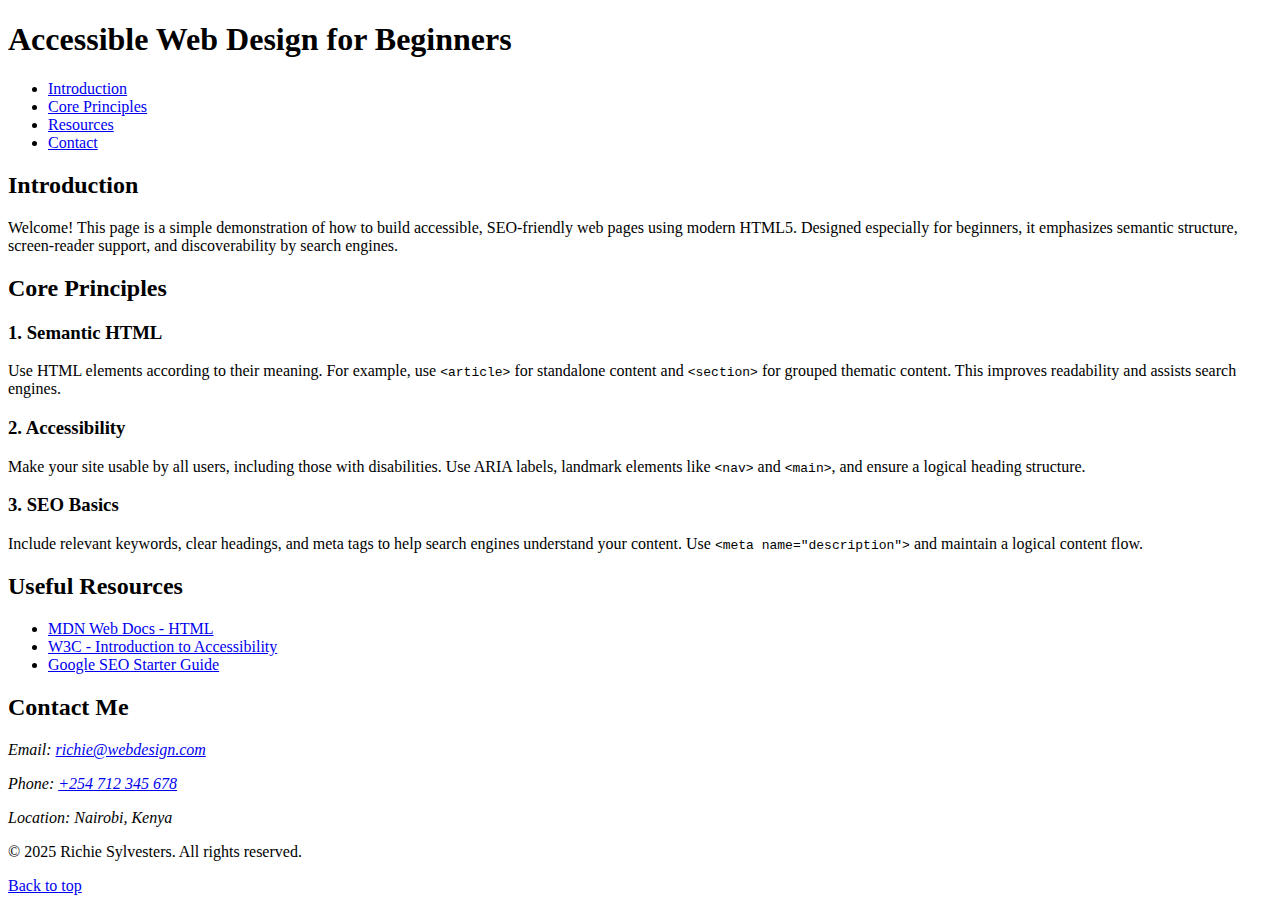
<file: index.html>
<!DOCTYPE html>
<html lang="en">
<head>
    <meta charset="UTF-8">
    <meta name="viewport" content="width=device-width, initial-scale=1.0">
    <meta name="description" content="A beginner-friendly guide to accessible and SEO-optimized web design using semantic HTML5.">
    <meta name="keywords" content="HTML5, accessibility, SEO, semantic HTML, web design, beginners">
    <meta name="author" content="Richie Sylvesters">
    <title>Accessible Web Design for Beginners</title>
</head>
<body>

    <header>
        <h1>Accessible Web Design for Beginners</h1>
        <nav aria-label="Main navigation">
            <ul>
                <li><a href="#introduction">Introduction</a></li>
                <li><a href="#principles">Core Principles</a></li>
                <li><a href="#resources">Resources</a></li>
                <li><a href="#contact">Contact</a></li>
            </ul>
        </nav>
    </header>

    <main>

        <section id="introduction" aria-labelledby="intro-heading">
            <h2 id="intro-heading">Introduction</h2>
            <p>Welcome! This page is a simple demonstration of how to build accessible, SEO-friendly web pages using modern HTML5. Designed especially for beginners, it emphasizes semantic structure, screen-reader support, and discoverability by search engines.</p>
        </section>

        <section id="principles" aria-labelledby="principles-heading">
            <h2 id="principles-heading">Core Principles</h2>

            <article aria-labelledby="semantic-heading">
                <h3 id="semantic-heading">1. Semantic HTML</h3>
                <p>Use HTML elements according to their meaning. For example, use <code>&lt;article&gt;</code> for standalone content and <code>&lt;section&gt;</code> for grouped thematic content. This improves readability and assists search engines.</p>
            </article>

            <article aria-labelledby="accessibility-heading">
                <h3 id="accessibility-heading">2. Accessibility</h3>
                <p>Make your site usable by all users, including those with disabilities. Use ARIA labels, landmark elements like <code>&lt;nav&gt;</code> and <code>&lt;main&gt;</code>, and ensure a logical heading structure.</p>
            </article>

            <article aria-labelledby="seo-heading">
                <h3 id="seo-heading">3. SEO Basics</h3>
                <p>Include relevant keywords, clear headings, and meta tags to help search engines understand your content. Use <code>&lt;meta name="description"&gt;</code> and maintain a logical content flow.</p>
            </article>
        </section>

        <section id="resources" aria-labelledby="resources-heading">
            <h2 id="resources-heading">Useful Resources</h2>
            <ul>
                <li><a href="https://developer.mozilla.org/en-US/docs/Web/HTML" target="_blank" rel="noopener">MDN Web Docs - HTML</a></li>
                <li><a href="https://www.w3.org/WAI/fundamentals/accessibility-intro/" target="_blank" rel="noopener">W3C - Introduction to Accessibility</a></li>
                <li><a href="https://developers.google.com/search/docs/fundamentals/seo-starter-guide" target="_blank" rel="noopener">Google SEO Starter Guide</a></li>
            </ul>
        </section>

        <section id="contact" aria-labelledby="contact-heading">
            <h2 id="contact-heading">Contact Me</h2>
            <address>
                <p>Email: <a href="mailto:richie@webdesign.com">richie@webdesign.com</a></p>
                <p>Phone: <a href="tel:+254712345678">+254 712 345 678</a></p>
                <p>Location: Nairobi, Kenya</p>
            </address>
        </section>

    </main>

    <footer>
        <p>&copy; 2025 Richie Sylvesters. All rights reserved.</p>
        <p><a href="#top">Back to top</a></p>
    </footer>

</body>
</html>
</file>
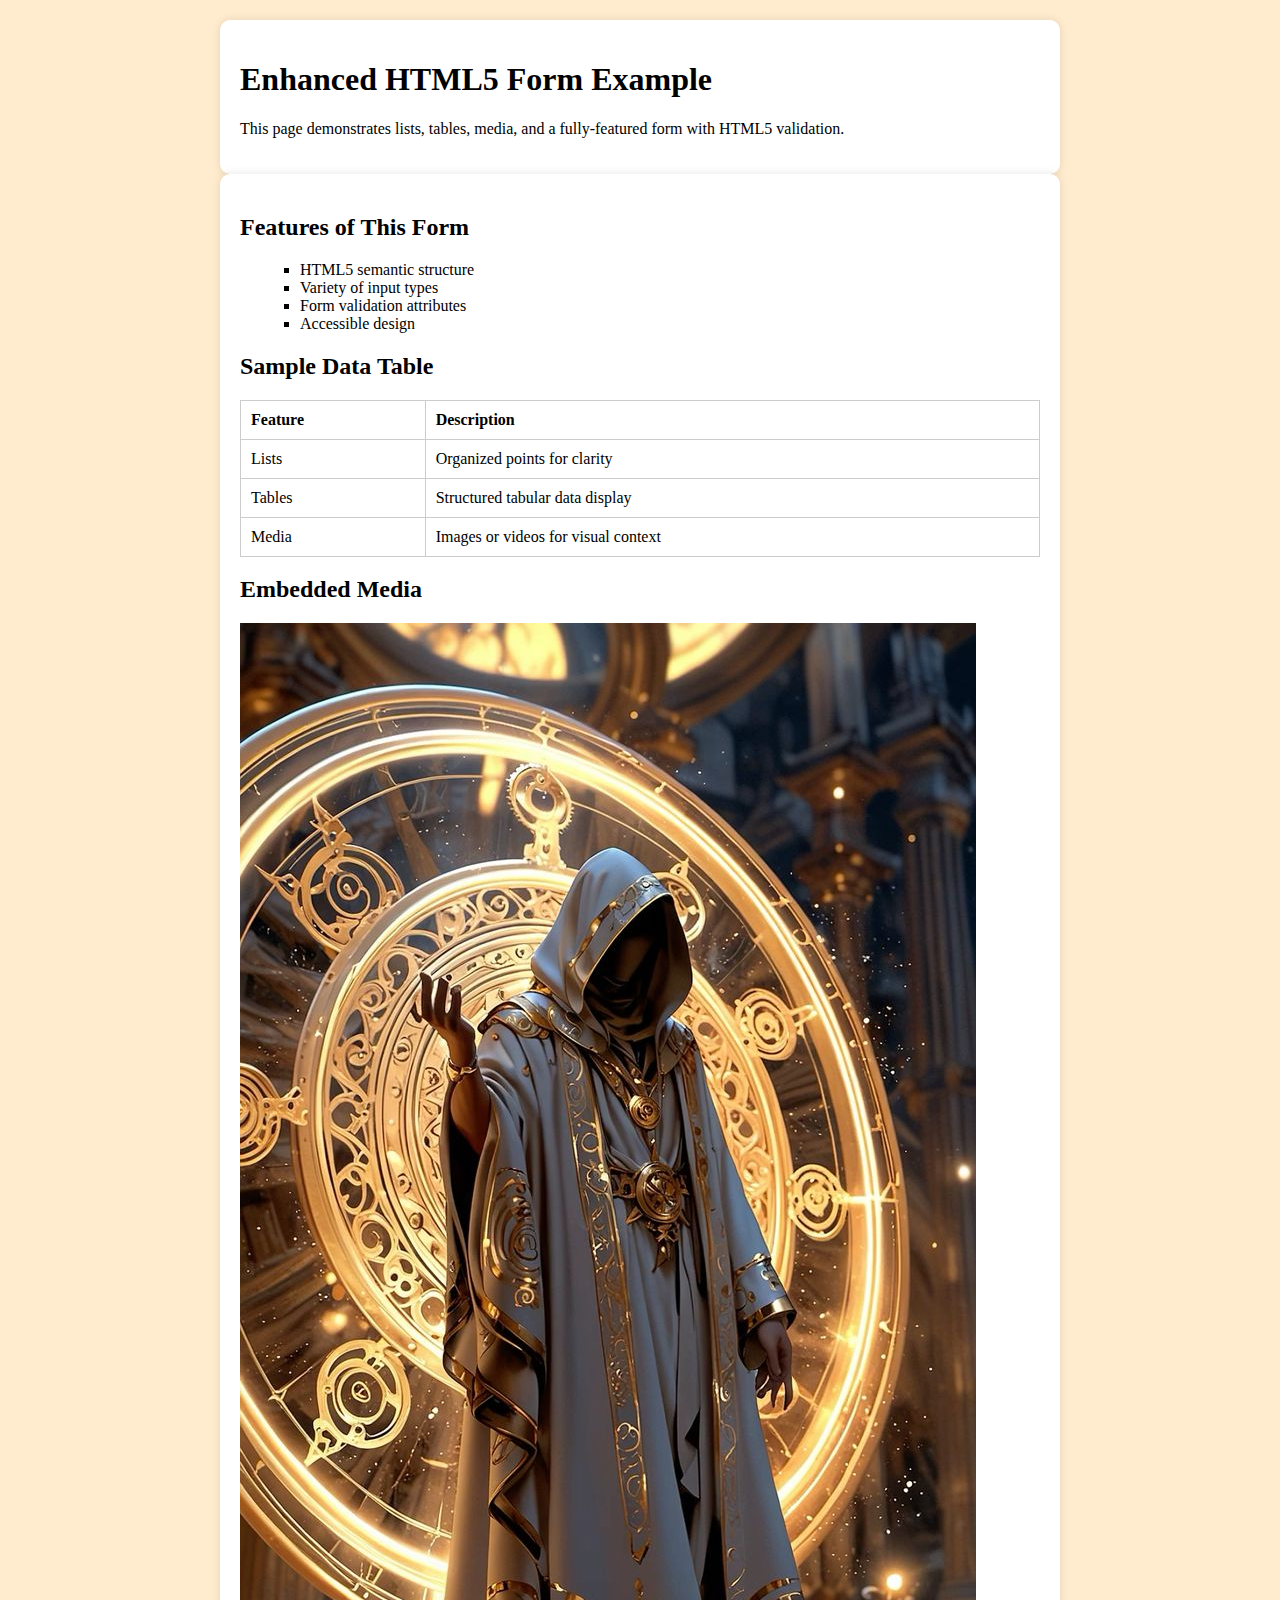
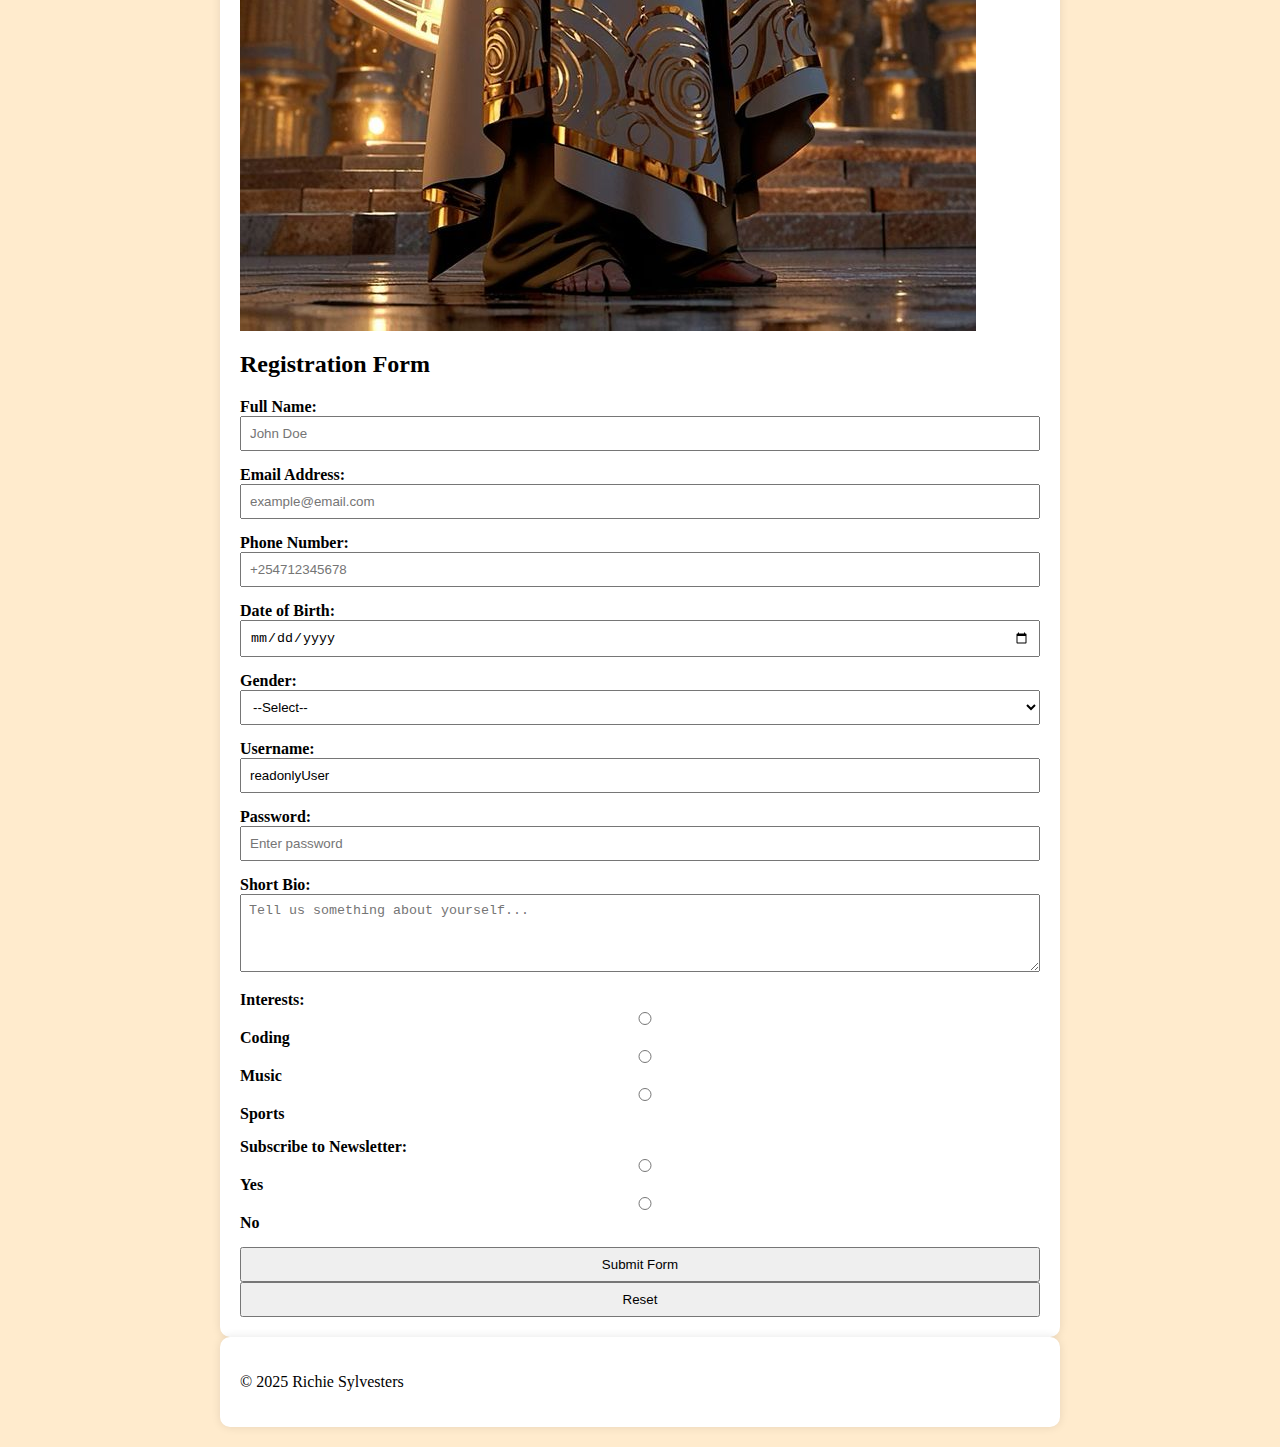
<file: Enhanced-form.html>
<!DOCTYPE html>
<html lang="en">
<head>
  <meta charset="UTF-8" />
  <meta name="viewport" content="width=device-width, initial-scale=1.0" />
  <meta name="description" content="Enhanced HTML5 Form Example" />
  <title>Enhanced Form</title>
  <style>
    body {
      background-color: Arial, sans-serif;
      margin: 20px;
      background-color:blanchedalmond;
      color: black
    }
    header, main, footer {
      max-width: 800px;
      margin: auto;
      background: #fff;
      padding: 20px;
      border-radius: 10px;
      box-shadow: 0 0 10px rgba(0,0,0,0.1);
    }
    form {
      display: grid;
      gap: 15px;
    }
    label {
      font-weight: bold;
    }
    input, select, textarea, button {
      width: 100%;
      padding: 8px;
      box-sizing: border-box;
    }
    table {
      width: 100%;
      border-collapse: collapse;
      margin: 15px 0;
    }
    table, th, td {
      border: 1px solid #ccc;
    }
    th, td {
      padding: 10px;
      text-align: left;
    }
    ul {
      list-style-type: square;
      margin-left: 20px;
    }
    img {
      max-width: 100%;
      height: auto;
      display: block;
      margin: 10px 0;
    }
  </style>
</head>
<body>

<header>
  <h1>Enhanced HTML5 Form Example</h1>
  <p>This page demonstrates lists, tables, media, and a fully-featured form with HTML5 validation.</p>
</header>

<main>
  <section>
    <h2>Features of This Form</h2>
    <ul>
      <li>HTML5 semantic structure</li>
      <li>Variety of input types</li>
      <li>Form validation attributes</li>
      <li>Accessible design</li>
    </ul>
  </section>

  <section>
    <h2>Sample Data Table</h2>
    <table>
      <thead>
        <tr>
          <th>Feature</th>
          <th>Description</th>
        </tr>
      </thead>
      <tbody>
        <tr>
          <td>Lists</td>
          <td>Organized points for clarity</td>
        </tr>
        <tr>
          <td>Tables</td>
          <td>Structured tabular data display</td>
        </tr>
        <tr>
          <td>Media</td>
          <td>Images or videos for visual context</td>
        </tr>
      </tbody>
    </table>
  </section>

  <section>
    <h2>Embedded Media</h2>
    <img src=image.jpeg alt="Lol,looks cool🔥">
  </section>

  <section>
    <h2>Registration Form</h2>
    <form action="#" method="post" autocomplete="on">
      <div>
        <label for="fullname">Full Name:</label>
        <input type="text" id="fullname" name="fullname" placeholder="John Doe" required>
      </div>

      <div>
        <label for="email">Email Address:</label>
        <input type="email" id="email" name="email" placeholder="example@email.com" required>
      </div>

      <div>
        <label for="phone">Phone Number:</label>
        <input type="tel" id="phone" name="phone" placeholder="+254712345678" pattern="^\+?[0-9]{10,15}$" required>
      </div>

      <div>
        <label for="dob">Date of Birth:</label>
        <input type="date" id="dob" name="dob" required>
      </div>

      <div>
        <label for="gender">Gender:</label>
        <select id="gender" name="gender" required>
          <option value="">--Select--</option>
          <option>Male</option>
          <option>Female</option>
          <option>Prefer not to say</option>
        </select>
      </div>

      <div>
        <label for="username">Username:</label>
        <input type="text" id="username" name="username" value="readonlyUser" readonly>
      </div>

      <div>
        <label for="password">Password:</label>
        <input type="password" id="password" name="password" placeholder="Enter password" required minlength="6">
      </div>

      <div>
        <label for="bio">Short Bio:</label>
        <textarea id="bio" name="bio" placeholder="Tell us something about yourself..." rows="4"></textarea>
      </div>

      <div>
        <label>Interests:</label><br>
        <input type="radio" id="coding" name="interest" value="coding">
        <label for="coding">Coding</label>

        <input type="radio" id="music" name="interest" value="music">
        <label for="music">Music</label>

        <input type="radio" id="sports" name="interest" value="sports">
        <label for="sports">Sports</label>
      </div>

      <div>
        <label>Subscribe to Newsletter:</label><br>
        <input type="radio" id="yes" name="subscribe" value="Yes" required>
        <label for="yes">Yes</label>
        <input type="radio" id="no" name="subscribe" value="No">
        <label for="no">No</label>
      </div>

      <div>
        <button type="submit">Submit Form</button>
        <button type="reset">Reset</button>
      </div>
    </form>
  </section>
</main>

<footer>
  <p>&copy; 2025 Richie Sylvesters</p>
</footer>

</body>
</html>
</file>
